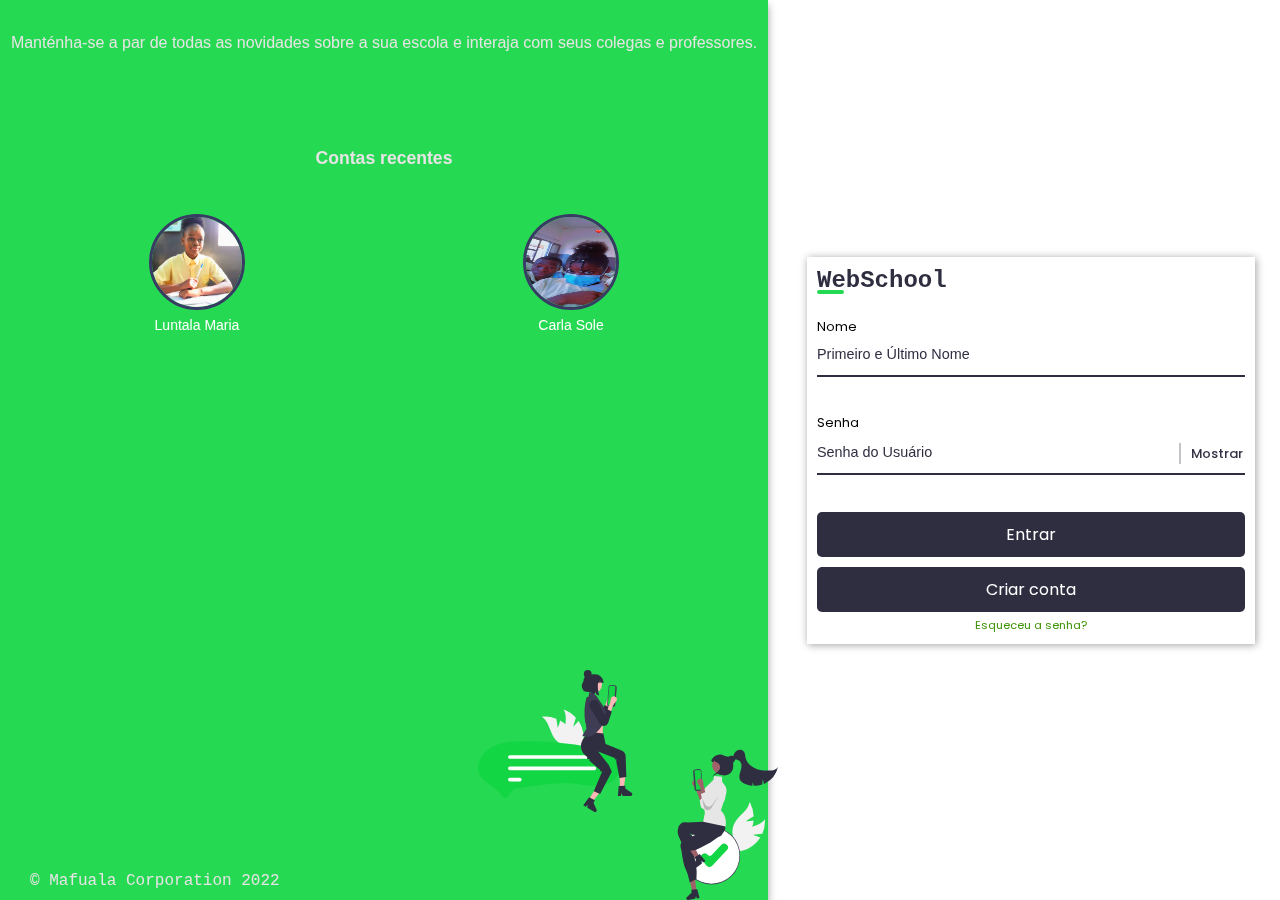
<file: index.html>
<!DOCTYPE html>
<html lang="pt-pt">
<head>
    <meta charset="UTF-8">
    <meta http-equiv="X-UA-Compatible" content="IE=edge">
    <meta name="viewport" content="width=device-width, initial-scale=1.0">
    <link rel="stylesheet" href="sty/stylogin.css">
    <script src="scr/login.js"></script>
    <title>Entrar</title>
</head>
<body>
    <div id="loading"><img src="img/Spinner-3.gif" alt="Aguade..."></div>
    <div class="container" >
        <aside class="left">
            <h1 id="webschool">
                
            </h1>
            <p>
                Manténha-se a par de todas as novidades sobre a sua escola e interaja com seus colegas e professores.
            </p>
            <div class="recent">
                <h1 id="recent-title">Contas recentes</h1>
                <div class="img-field">
                    <figure class="recent-field recent-field-l">
                            <img src="img/2089793.png" alt="" id="pontinhos" class="pontos" onclick="showUpRemove()">
                            <a href=""><img src="img/luntala.jpg" alt="luntala maria"></a>
                            <span id="remove">Remove</span>
                        <figcaption>
                            <a href="">
                                <p>
                                    Luntala Maria
                                </p>
                            </a>
                        </figcaption>
                    </figure>
                    <figure class="recent-field recent-field-c">
                        <img src="img/2089793.png" alt="" id="pontinhos" class="pontos" onclick="showUpRemove()">
                        <a href=""><img src="img/yole.jpg" alt="Carla Sole"></a>
                    <figcaption>
                        <a href="">
                            <p>
                                Carla Sole
                            </p>
                        </a>
                    </figcaption>
                </figure>
                </div>
            </div>
            <div class="footer">
                <div class="rodape">
                    <footer>
                        &copy; Mafuala Corporation 2022
                    </footer>
                    <img src="img/undraw_social_interaction_re_dyjh.svg" alt="undraw" id="undraw">
                </div>
            </div>
        </aside>
        <section class="right">
            <h1>
                WebSchool
                <div class="line"></div>
            </h1>
            <form action="#" method="post">
                <div class="input-field">
                    <div class="input-file input-file-name">
                        <div class="flex-name">
                            <label for="name">Nome</label>
                            <input type="text" name="name" id="name" placeholder="Primeiro e Último Nome" oninput="bordaN()" onmouseout="bordaRedN()" required>
                        </div>
                    </div>
                    <div class="input-file input-file2 input-file-password">
                        <label for="pass">Senha</label>
                        <div class="flex-password"><input type="password" name="pass" id="pass" placeholder="Senha do Usuário" oninput="bordaP()" required minlength="8" maxlength="12"><span class="show" onclick="show()"><img src="img/icons8-eyes-1w.png" alt="Mostrar"><span class="mostraEsconde">Mostrar</span></span><span class="hide" onclick="hide()" style="display: none;"><img src="img/icons8-eyes-2w.png" alt="Esconder"><span class="mostraEsconde">Ocultar</span></span></div>
                    </div>
                </div>
                <div class="in">
                    <button><a href="#" class="button">Entrar</a></button>
                    <button><a href="pag/cadastro.html" class="create">Criar conta</a></button>
                    <a href="#" class="forgot">Esqueceu a senha?</a>
                </div>
                <footer id="footer-phone">
                    &copy; Mafuala Corporation 2022
                </footer>
            </form>
        </section>
    </div>
</body>
</html>
</file>
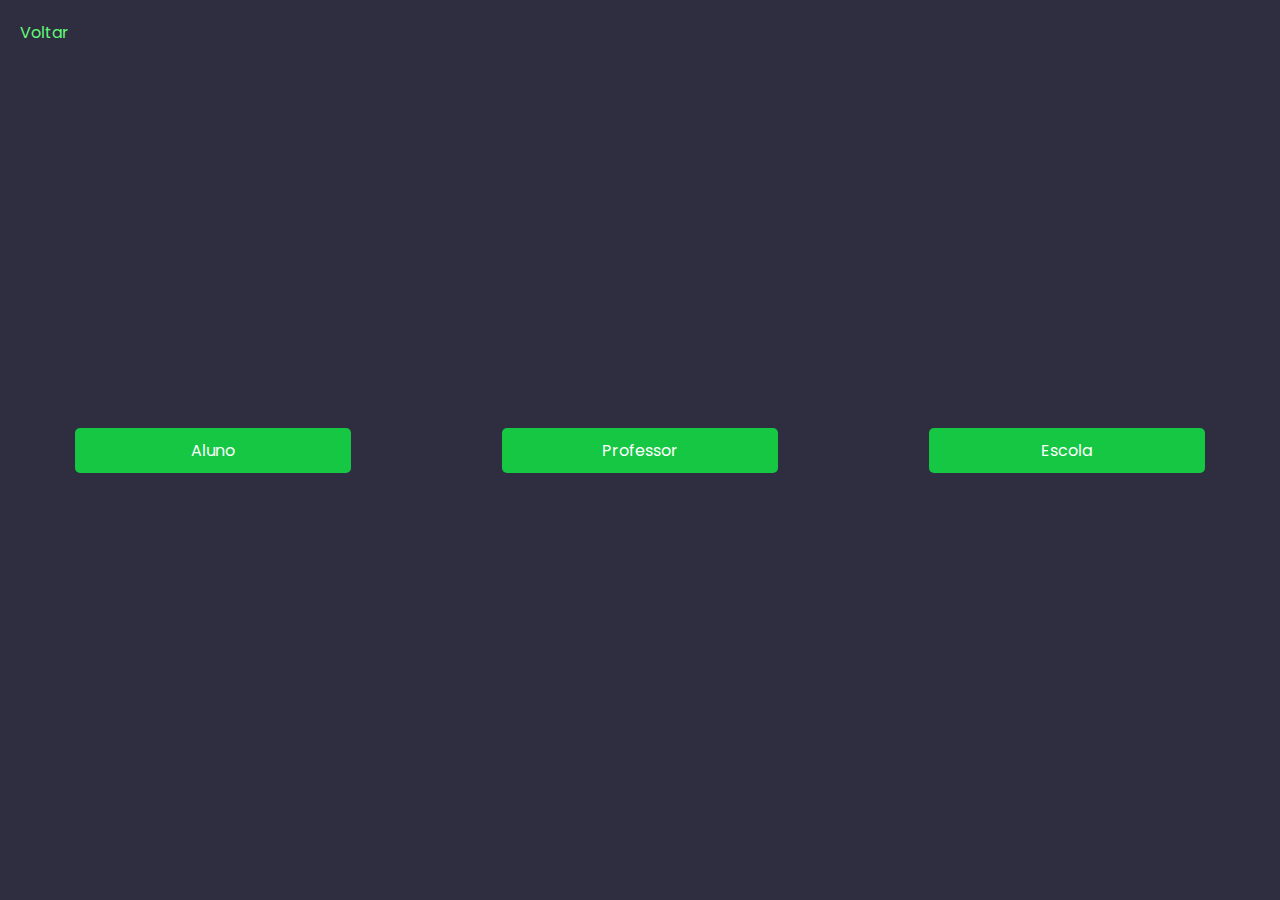
<file: pag/cadastro.html>
<!DOCTYPE html>
<html lang="pt-pt">
<head>
    <meta charset="UTF-8">
    <meta http-equiv="X-UA-Compatible" content="IE=edge">
    <meta name="viewport" content="width=device-width, initial-scale=1.0">
    <link rel="stylesheet" href="../sty/cadastrogeral.css">
    <script src="../scr/cadastro.js"></script>
    <title>Cadastrar-se</title>
</head>
<body>
    <div class="ant">
        <a href="cadastro.html"><img src="../img/130882.png" alt="Voltar"><span>Voltar</span></a>
    </div>
        <ul class="opp">
            <a href="#" onclick="alunoShow()">
                <li>
                    Aluno
                </li>
            </a>
            <a href="#" onclick="professorShow()">
                <li>
                    Professor
                </li>
            </a>
            <a href="#" onclick="escolaShow()">
                <li>
                    Escola
                </li>
            </a>
        </ul>
        <form action="#" method="post" class="aluno-form">
            <div class="dataEmpty">
                <img src="../img/1144760.png" alt="Foto de perfil" id="profolio">
                <div class="field-input">
                    <input type="text" placeholder="Digite o nome do aluno" class="first-input">
                    <input type="text" placeholder="Digite o nome da escola" class="second-input">
                </div>
                <p class="erro" style="opacity: 0;">[ERRO]</p>
                <a href="#" onclick="wrongAluno()">Seguinte</a>
            </div>
            <div class="dataFull">

            </div>
        </form>
        <form action="#" method="post" class="professor-form">
            <div class="dataEmpty">
                <img src="../img/1144760.png" alt="">
                <div class="field-input">
                    <input type="text" placeholder="Digite o nome do Professor" class="first-input-professor">
                    <input type="text" placeholder="Digite o nome da escola" class="second-input">
                </div>
                <p class="erroP" style="opacity: 0;">[ERRO]</p>
                <a href="#" onclick="wrongProfessor()">Seguinte</a>
            </div>
            <div class="dataFull">

            </div>
        </form>
        <form action="#" method="post" class="escola-form">
            <div class="dataEmpty">
                <img src="../img/1144760.png" alt="" class="profolio-escola">
                <div class="field-input">
                    <input type="text" placeholder="Nome da escola" class="first-input-escola" oninput="photoEscola()" list="sc">
                    <datalist id="sc">
                        <option value="Árvore da Felicidade">Cólegio</option>
                        <option value="ITEL">Estado</option>
                    </datalist>
                </div>
                <p class="erroE" style="opacity: 0;">[ERRO]</p>
                <a href="#" onclick="wrongEscola()">Seguinte</a>
            </div>
            <div class="dataFull">

            </div>
        </form>
</body>
</html>
</file>
<file: sty/stylogin.css>
/*General Settings*/

@import url('https://fonts.googleapis.com/css2?family=Montserrat:wght@200&family=Open+Sans&family=Poppins:ital,wght@0,400;0,500;0,600;0,700;0,800;1,400;1,500;1,600;1,700&display=swap');

* {
    font: normal 12pt 'Poppins', Arial, Helvetica, sans-serif;
    margin: 0;
    padding: 0;
    border: none;
    outline: none;
    box-sizing: border-box;
}

body {
    width: 100vw;
    height: 100vh;
}

.container {
    position: fixed;
    display: flex;
    height: 100%;
    width: 100%;
}

#loading {
    display: none;
    position: absolute;
    width: 100%;
    height: 100%;
    justify-content: center;
    align-items: center;
}

/*left side*/

.left {
    position: relative;
    padding: 10px;
    width: 60%;
    margin-right: 2em;
    background-color: #13d644ea;
    color: #e6e4e4;
    box-shadow: 0px 5px 8px #00000060;
}

.left h1 {
    font: bold 1.5em Arial, sans-serif;
    margin-bottom: 1em;
    margin-top: 0.5em;

}

.left p{
    font-family: Verdana, Geneva, Tahoma, sans-serif;
    text-align: center;
}

.left a {
    text-decoration: none;
    color: #fff;
}

.recent {
    position: relative;
    margin: 6em auto;
}

.left .recent #undraw {
    position: absolute;
    bottom: 0;
    right: 0;
}

#recent-title {
    font: bold 1.1em Arial, sans-serif;
    margin-bottom: 2em;
    text-align: center;
}

.img-field {
    display: flex;
}

.img-field figure {
    padding: 10px;
    border-radius: 5px;
    margin: auto;
    position: relative;
    z-index: 2;
    transition: all .3s ease-in-out;
    cursor: pointer;
}

.img-field figure:hover {
    background: rgba(255, 255, 255, 0.171);

}

.img-field figure:hover #pontinhos {
    opacity: 1;
}

#pontinhos {
    transition: all .3s ease-in-out;
    opacity: 0;
    padding: 3px;
    border-radius: none;
    border: none;
    width: 20px;
    height: 20px;
    position: absolute;
    top: 0;
    right: 0;
}

#remove {
    transition: all 1s ease-in-out;
    display: none;
    position: absolute;
    background-color: #2F2E41;
    padding: 5px;
    border-radius: 5px;
    top: 0;
    right: 0;
}

.img-field img {
    width: 6em;
    height: 6em;
    border-radius: 80px;
    border: 3px solid #383b63;
}

.img-field figure figcaption p{
    font-size: 14px;
    text-align: center;
}

footer {
    position: absolute;
    bottom: 0;
    margin-bottom: 10px;
    margin-left: 15px;
    font-family: 'Courier New', Courier, monospace;
    text-align: center;
}


.left .rodape #undraw {
    width: 300px;
    position: absolute;
    bottom: 0;
    right: 0;
    z-index: 1;
}

.rodape {
    position: relative;
    display: flex;
    justify-content: space-between;
    padding: 5px;
    background-position: center;
    background-size: cover;
}

.footer {
    position: absolute;
    bottom: 0;
    width: 100%;
}

/*Right side*/

.right {
    width: 35%;
    margin: auto;
    margin-right: 25px;
    padding: 10px;
    box-shadow: 1px 1px 8px rgba(0, 0, 0, 0.377);
}

.right h1{
    color: #2F2E41;
    position: relative;
    font: bold 1.5em 'courier', courier, monospace;
}

.line {
    position: absolute;
    background-color: #13d644ea;
    border-radius: 100px;
    padding: 2px;
    width: 1.7em;
    top: 23px;
}

.right form {
    margin-top: 15px;
}

.input-field .input-file {
    transition: all .5s ease-in-out;
    margin-bottom: 2em;
    border-bottom: 2px solid #2F2E41;
}
.input-field .input-file2 {
    transition: all .5s ease-in-out;
    margin-bottom: 2em;
    border-bottom: 2px solid #2F2E41;
}
/*.input-field .input-file:hover  {
    border-bottom: 2px solid #13d644ea;
}*/

.input-field label {
    font-size: 0.8em;

}

.input-field input {
    background: transparent;
    font-size: 0.9em;
    margin-top: 8px;
    padding-bottom: 10px;
}

.input-field input::placeholder {
    font-family: Verdana, Geneva, Tahoma, sans-serif;
    color: #2F2E41;
}

form .input-field .input-file-password {
    position: relative;
}

form .input-field .input-file-password .flex-password {
    display: flex;
    justify-content: space-between;
    align-items: center;
}

form .input-field .input-file-name .flex-name {
    display: flex;
    flex-direction: column;
}

form .input-field .input-file-password span {
    border-left: 2px solid #2f2e4148;
    margin-right: 2px;
    cursor: pointer;
    color: #323144;
    font-weight: 500;
    font-size: 0.9em;
    padding-left: 5px;
}

form .input-field .input-file-password span .mostraEsconde {
    border-left: none;
    margin-right: 0;
    cursor: pointer;
    color: #323144;
    font-weight: 500;
    font-size: 0.9em;
    padding-left: 5px;
}

form .input-field .input-file-password span img {
    display: none;
}

.input-field .input-file-name {
    margin-top: 1.5em;
}

.right form .in {
    display: flex;
    flex-direction: column;
}

.right form .in button {
    background: #2F2E41;
    padding: 10px;
    width: 100%;
    border-radius: 5px;
    margin: 5px auto;
    transition: all .5s ease-in-out;
    cursor: pointer;
}

.right form .in button:hover {
    background: #13d644ea;
}

.right form .in button a {
    color: #ffffff;
    text-align: center;
    text-decoration: none;
}

.forgot {
    text-decoration: none;
    color: #3c9203;
    text-align: center;
    font-size: 0.7em;
}

.forgot:hover {
    text-decoration: underline;
}

/*.backimg {
    margin-left: 80%;
    height: 130px;
    width: 160px;
}
*/
#footer-phone {
    display: none;
}




/*Celular*/

@media screen and (max-width: 786px) {

    body {
        background-size: cover;
    }

    .container {
        background: #2F2E41;
    }

    .left {
        display: none;
    }

    .right {
        display: flex;
        flex-direction: column;
        justify-content: center;
        margin: auto;
        width: 100%;
        height: 100%;
    }       
    .right h1 {
        text-align: center;
        width: 100%;
    }

    .right h1 {
        color: #ffffff;
        text-shadow: 1px 1px 1px #2F2E41;
        border-radius: 5px;
    }

    .right .line {
        display: none;
    } 

    .input-field .input-file {
        display: flex;
        flex-direction: column;
        background: #8d8d8d2a;
        padding: 10px;
        border-radius: 5px 5px 5px 5px;
        border: 2px solid #2F2E41;
        box-shadow: 1px 1px 1px #0000003a;
    }

    .input-field input {
        color: #fff;
    }

    .input-field input::placeholder {
        color: #979bcc;
    }

    .input-field .input-file:last-child {
        margin-bottom: 2em;
    }

    .input-field .input-file:hover {
        border-bottom: 2px solid #2F2E41;
    }

    form .input-field .input-file-password span {
        color: #fff;
        text-shadow: 1px 1px 1px #0000003a;
    }

    form .input-field .input-file-password span .mostraEsconde{
        display: none;
    }

    form .input-field .input-file-password span img {
        display: flex;
    }

   .right form .in button {
       overflow: hidden;
       margin-top: 1em;
    }

    .right form .in button:hover {
        background: #3a394e;
    }

   .right #footer-phone {
       overflow: hidden;
        display: none;
        color: #2F2E41;
        width: 50%;
        text-align: center;
    }

}
</file>
<file: sty/cadastrogeral.css>
@import url('https://fonts.googleapis.com/css2?family=Montserrat:wght@200&family=Open+Sans&family=Poppins:ital,wght@0,400;0,500;0,600;0,700;0,800;1,400;1,500;1,600;1,700&display=swap');

:root {
    --color0: #30ce84b9;
    --color1: #13d644ea;
    --color2: #2F2E41;
}


* {
    margin: 0;
    padding: 0;
    font-family: 'Poppins', Arial, sans-serif;
    border: none;
    outline: none;
    transition: all .5s ease-in-out;
}

body {
    position: relative;
    display: flex;
    justify-content: center;
    align-items: center;
    width: 100vw;
    height: 100vh;
    background: var(--color2);
}


.ant {
    position: absolute;
    top: 0;
    left: 0;
    margin: 20px;
}

.ant a {
    text-decoration: none;
    color: #61f976;
}

.ant img {
    display: none;
    width: 30px;
}

ul {
    width: 100%;
    margin: auto;
    display: flex;
    list-style: none;
}

ul a {
    font-weight: normal;
    margin: auto;
    padding: 10px;
    width: 20%;
    color: #fff;
    text-align: center;
    text-decoration: none;
    background: #13d644ea;
    border-radius: 5px;
    transition: .4s;
    
}

ul a:hover {
    background: #05992a;
    box-shadow: 0px 0px 8px rgba(0, 0, 0, 0.363);
    padding: 15px;
}

form {
    margin: auto 10px;
    border-radius: 5px;
    background-color: #ffffffb0;
    display: flex;
    flex-direction: column;
    justify-content: center;
    align-items: center;
    padding: 10px;
}

.dataEmpty {
    display: flex;
    flex-direction: column;
    justify-content: center;
    align-items: center;
    width: 100%;
}

form img {
    width: 90px;
    margin: 0 auto;
}

form input {
    margin: 25px auto;
    padding: 3px;
    background: none;
    border-bottom: 2px solid #30ce84;
}

form input:last-child {
    margin-left: 20px;
}

form p {
    color: rgb(255, 30, 68);
    margin-bottom: 12px;
}

form a {
    color: #fff;
    text-align: center;
    text-decoration: none;
    background: #13D644;
    border-radius: 5px;
    padding: 10px;
    width: 90%;
}

form a:hover {
    background: #05992a;
}


.aluno-form {
    display: none;
}

.professor-form {
    display: none;
}

.escola-form {
    display: none;
}

.escola-form input:last-child {
    margin: 15px auto;
}

/*mobile*/

@media screen and (max-width: 425px) {
    ul {
        flex-direction: column;
    }

    ul a {
        width: 100px;
    }

    ul a:not(:first-child) {
        margin-top: 10%;
    }

    ul a:hover {
        padding: 10px;
    }
    .field-input {
        display: flex;
        flex-direction: column;
    }
    
    form input:last-child {
        margin: auto;
    }

    .ant img {
        display: flex;
    }

    .ant span {
        display: none;
    }
}
</file>
